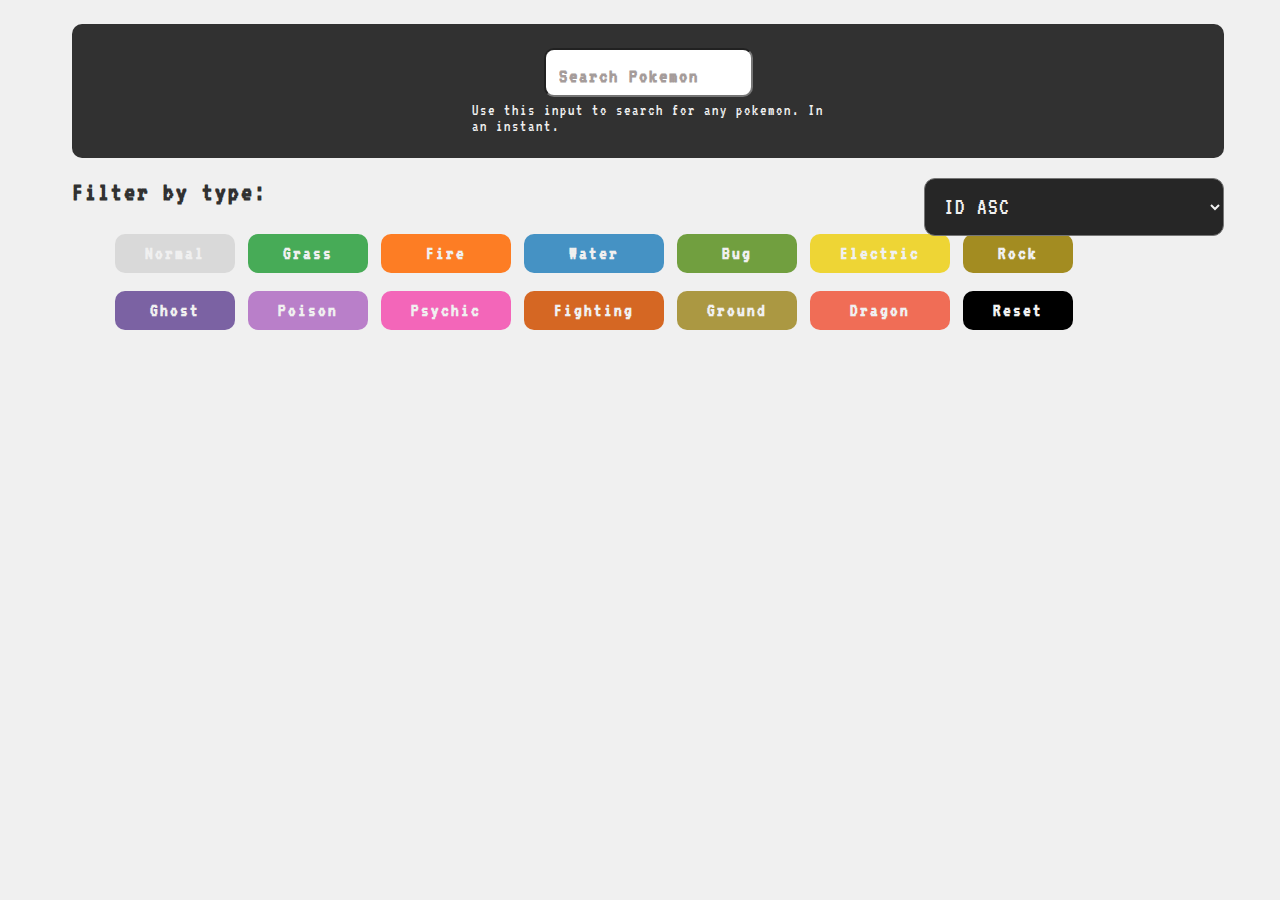
<file: Task-04/Code/index.html>
<!DOCTYPE html>
<html lang="en">
  <head>
    <meta charset="UTF-8" />
    <meta http-equiv="X-UA-Compatible" content="IE=edge" />
    <meta name="viewport" content="width=device-width, initial-scale=1.0" />
    <title>Pokemon</title>

    <!-- Google Fonts -->
    <link rel="preconnect" href="https://fonts.googleapis.com" />
    <link rel="preconnect" href="https://fonts.gstatic.com" crossorigin />
    <link
      href="https://fonts.googleapis.com/css2?family=VT323&display=swap"
      rel="stylesheet"
    />

    <!-- Custom CSS -->
    <link href="style.css" rel="stylesheet" />
  </head>
  <body>
    <div class="container">
      <div class="searchArea">
        <input
          type="text"
          class="searchInput"
          id="searchBox"
          placeholder="Search Pokemon"
        />
        <div class="searchText">
          Use this input to search for any pokemon. In <br />an instant.
        </div>
      </div>
      <div class="filterArea">
        <div class="filterAreaFirst">
          <div class="filterTitle">Filter by type:</div>
          <div class="">
            <ul class="filterList" id="filterList">
              <li class="filter normal selected">Normal</li>
              <li class="filter grass">Grass</li>
              <li class="filter fire">Fire</li>
              <li class="filter water">Water</li>
              <li class="filter bug">Bug</li>
              <li class="filter electric">Electric</li>
              <li class="filter rock">Rock</li>
              <li class="filter ghost">Ghost</li>
              <li class="filter poison">Poison</li>
              <li class="filter psychic">Psychic</li>
              <li class="filter fighting">Fighting</li>
              <li class="filter ground">Ground</li>
              <li class="filter dragon">Dragon</li>
              <li class="reset">Reset</li>
            </ul>
          </div>
        </div>
        <div class="filterAreaSecond">
          <select class="filterAreaSelect">
            <option>ID ASC</option>
          </select>
        </div>
      </div>
      <div class="pokeArea"></div>
    </div>
  </body>

  <!-- Custom Script -->
  <script src="script.js"></script>
</html>
</file>
<file: Task-04/Code/style.css>
/* Media Queries */

/* Tags */
body {
  background-color: #f0f0f0;
}

/* ID */

/* Classes */
.container {
  padding: 1rem 3rem 3rem 4rem;
  font-family: "VT323", monospace;
}

/* SearchArea */
.searchArea {
  display: flex;
  align-items: center;
  justify-content: center;
  background-color: #313131;
  padding: 1.5rem;
  flex-direction: column;
  border-radius: 10px;
}

.searchInput {
  padding: 20px 15px 10px 13px;
  border-radius: 10px;
}

.searchInput::placeholder {
  color: #a59c9a;
  font-size: 1.3rem;
  font-weight: 600;
  letter-spacing: 2px;
  font-family: "VT323", monospace;
}

.searchText {
  margin-top: 5px;
  font-size: 1rem;
  color: #f0f0f0;
  font-weight: 400;
  letter-spacing: 2px;
}

/* Filter Area */

.filterArea {
  margin-top: 20px;
  display: grid;
  grid-template-columns: 70% 30%;
}

.filterTitle {
  font-size: 1.7rem;
  font-weight: 800;
  letter-spacing: 2px;
  color: #313131;
}

.filterList {
  list-style: none;
  max-width: 100px;
  display: grid;
  grid-template-columns: repeat(7, 1fr);
}

.filter {
  padding: 10px 30px 10px 30px;
  margin: 13px 10px 5px 3px;
  display: flex;
  justify-content: center;
  border-radius: 10px;
  cursor: pointer;
  font-size: 1.2rem;
  font-weight: 600;
  letter-spacing: 2px;
}

.reset {
  padding: 10px 30px 10px 30px;
  margin: 13px 10px 5px 3px;
  display: flex;
  justify-content: center;
  border-radius: 10px;
  cursor: pointer;
  font-size: 1.2rem;
  font-weight: 600;
  letter-spacing: 2px;
  background-color: black;
  color: #f0f0f0;
}

.filterAreaFirst {
  /* overflow: auto; */
  word-wrap: break-all;
}

.filterAreaSecond {
  justify-self: right;
}

.filterAreaSelect {
  padding: 15px;
  width: 300px;
  border-radius: 11px;
  color: #f0f0f0;
  font-family: "VT323", monospace;
  font-size: 1.5rem;
  letter-spacing: 1px;
  font-weight: 500;
  background-color: #262626;
}
/* filterButtonColors */

.normal {
  background-color: #123ab3;
  color: #f0f0f0;
}

.grass {
  background-color: #47ab57;
  color: #f0f0f0;
}

.fire {
  background-color: #fd7d24;
  color: #f0f0f0;
}

.water {
  background-color: #4592c4;
  color: #f0f0f0;
}

.bug {
  background-color: #719f3f;
  color: #f0f0f0;
}

.electric {
  background-color: #eed535;
  color: #f0f0f0;
}

.rock {
  background-color: #a38c21;
  color: #f0f0f0;
}

.ghost {
  background-color: #7b62a3;
  color: #f0f0f0;
}

.poison {
  background-color: #b97fc9;
  color: #f0f0f0;
}

.psychic {
  background-color: #f366b9;
  color: #f0f0f0;
}

.fighting {
  background-color: #d56723;
  color: #f0f0f0;
}

.ground {
  background-color: #ab9842;
  color: #f0f0f0;
}

.dragon {
  background-color: #f06d56;
  color: #f0f0f0;
}

.selected {
  background-color: #d9d9d9;
  color: #f0f0f0;
}

/* Pokemon Area */

.pokeArea {
  display: grid;
  grid-gap: 30px;
  grid-template-columns: repeat(5, 1fr);
}

.idExpArea {
  display: grid;
  grid-template-columns: 50% 50%;
  font-size: 1.2rem;
  font-weight: 600;
}

.pokeExp {
  justify-self: right;
}

.pokeArea {
  margin-top: 20px;
}

.pokeCard {
  display: flex;
  flex-direction: column;
  flex-wrap: wrap;
  gap: 5px;
}
.pokeImg {
  background-color: #d9d9d9;
  padding: 25px;
  display: flex;
  justify-content: center;
  border-radius: 10px;
}

.pokeName {
  font-size: 1.5rem;
  text-transform: uppercase;
  font-weight: 600;
  letter-spacing: 2px;
}

.typeFilter {
  padding: 10px 30px 10px 30px;
  margin: 13px 10px 5px 3px;
  display: flex;
  justify-content: center;
  border-radius: 10px;
  width: 5rem;
  cursor: default;
  font-size: 1.2rem;
  font-weight: 600;
  letter-spacing: 2px;
  text-transform: uppercase;
}

.img {
  width: 13rem;
  height: auto;
}
</file>
